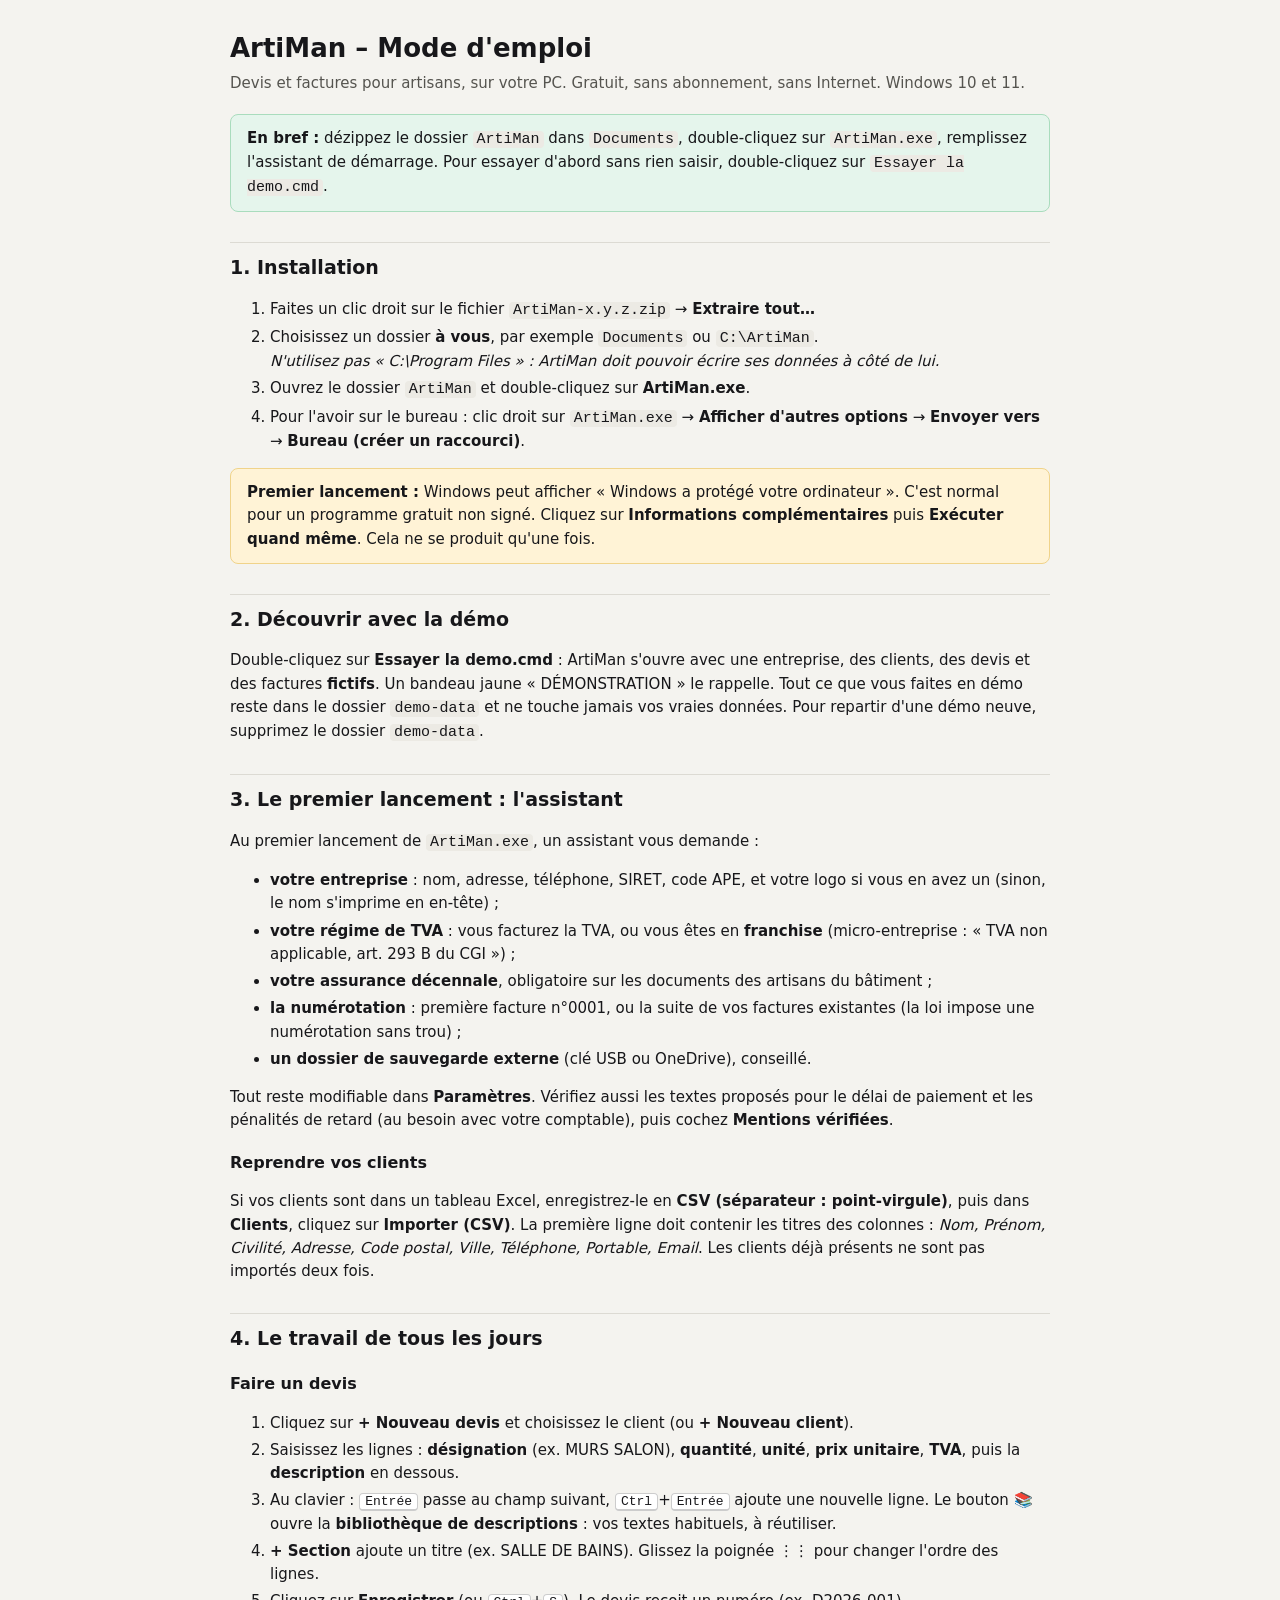
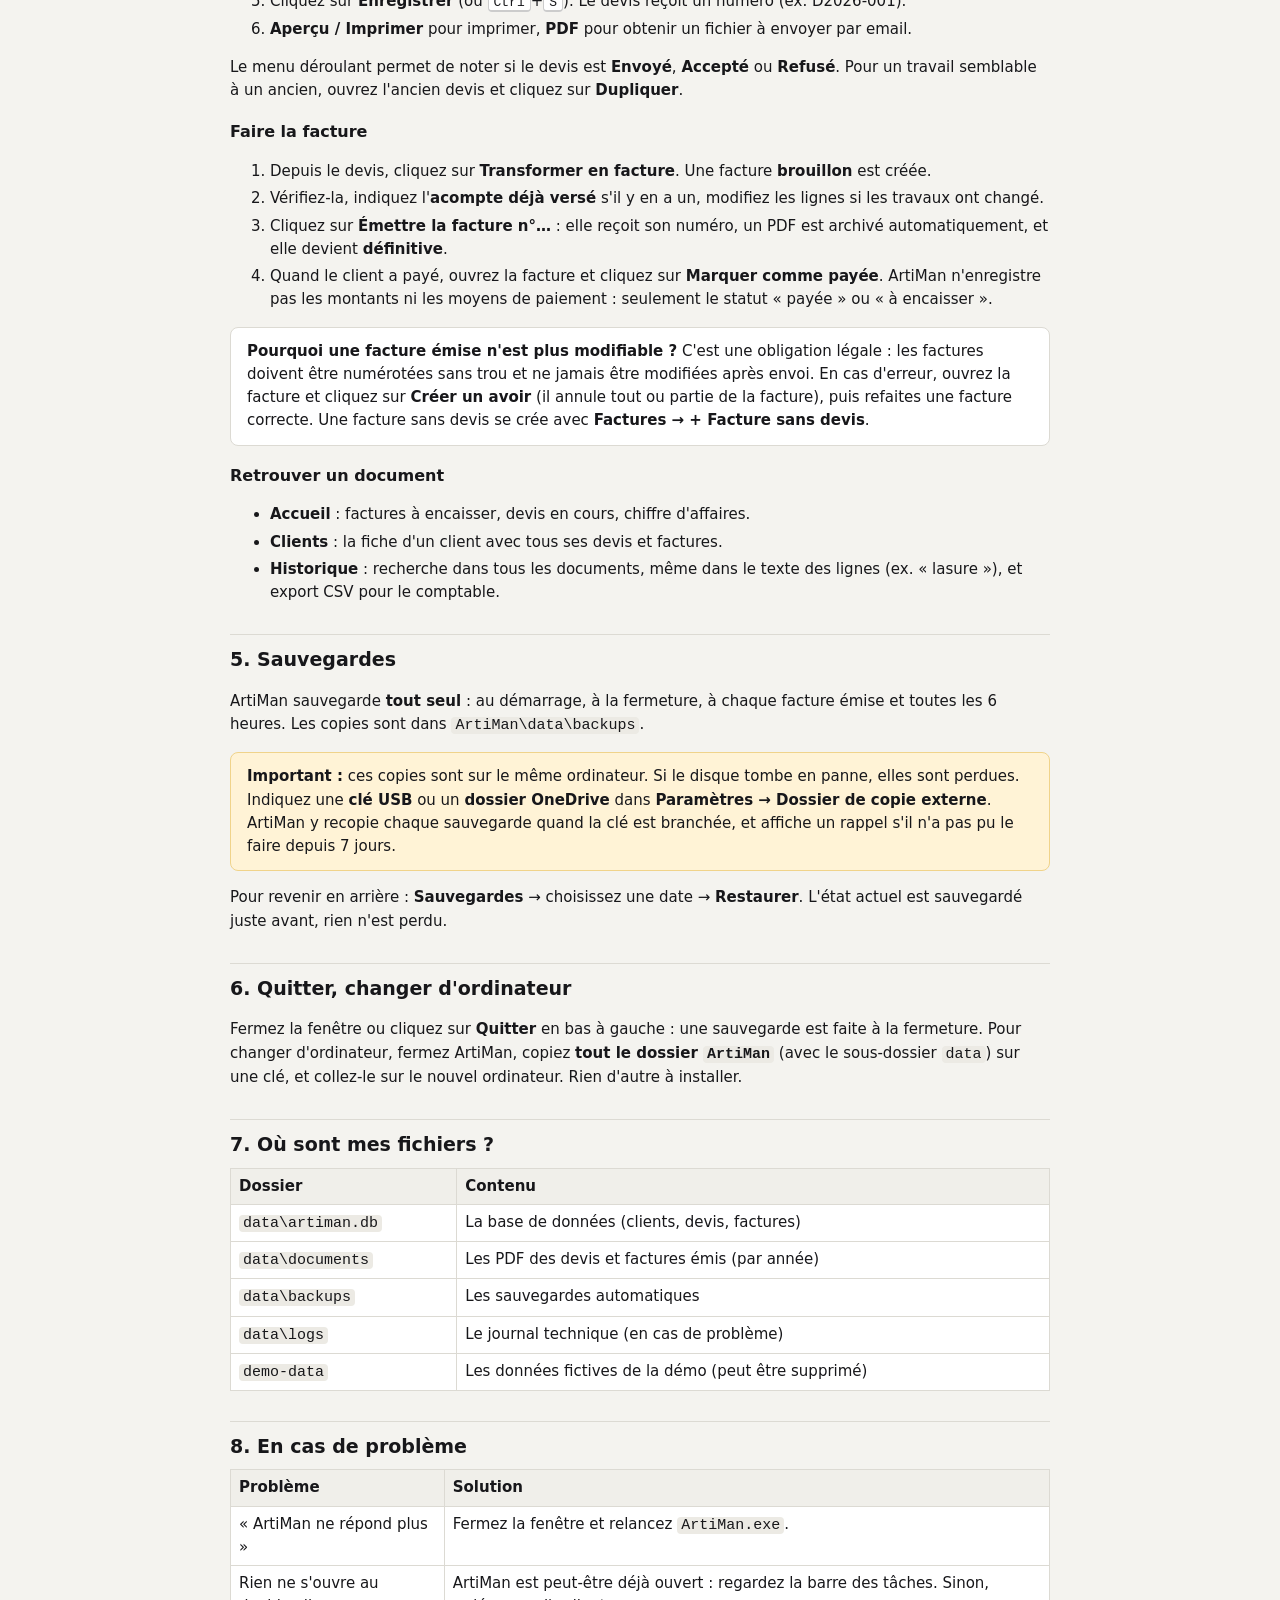
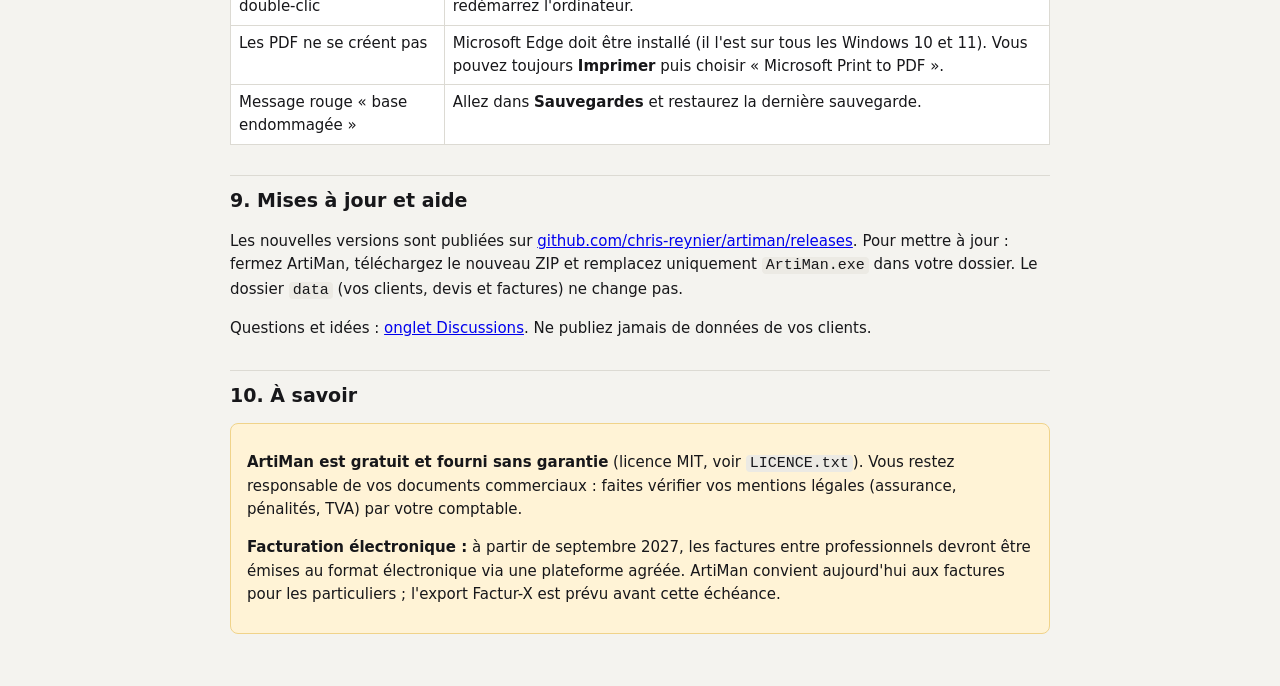
<file: docs/LISEZMOI.html>
<!doctype html>
<html lang="fr">
<head>
<meta charset="utf-8">
<meta name="viewport" content="width=device-width, initial-scale=1">
<title>ArtiMan – Mode d'emploi</title>
<style>
  body { margin: 0; background: #f4f3ef; color: #17171a; font: 15px/1.55 "Segoe UI", system-ui, sans-serif; }
  main { max-width: 820px; margin: 0 auto; padding: 28px 20px 60px; }
  h1 { font-size: 26px; margin: 0 0 4px; }
  h2 { font-size: 19px; margin: 30px 0 8px; padding-top: 10px; border-top: 1px solid #dcdad3; }
  h3 { font-size: 16px; margin: 18px 0 6px; }
  .sub { color: #55544f; margin: 0 0 18px; }
  .box { background: #fff; border: 1px solid #dcdad3; border-radius: 8px; padding: 12px 16px; margin: 12px 0; }
  .warn { background: #fff3d6; border-color: #f0d38a; }
  .ok { background: #e5f5ec; border-color: #a9dcbd; }
  ol li, ul li { margin: 4px 0; }
  kbd { background: #fff; border: 1px solid #ccc; border-bottom-width: 2px; border-radius: 4px; padding: 0 5px; font-size: 13px; }
  code { background: #eceae4; border-radius: 4px; padding: 0 4px; }
  table { border-collapse: collapse; width: 100%; background: #fff; }
  td, th { border: 1px solid #dcdad3; padding: 6px 8px; text-align: left; vertical-align: top; }
  th { background: #f0efea; }
  @media print { body { background: #fff; } .box { break-inside: avoid; } }
</style>
</head>
<body>
<main>
<h1>ArtiMan – Mode d'emploi</h1>
<p class="sub">Devis et factures pour artisans, sur votre PC. Gratuit, sans abonnement, sans Internet. Windows 10 et 11.</p>

<div class="box ok"><b>En bref :</b> dézippez le dossier <code>ArtiMan</code> dans <code>Documents</code>, double-cliquez sur <code>ArtiMan.exe</code>,
remplissez l'assistant de démarrage. Pour essayer d'abord sans rien saisir, double-cliquez sur <code>Essayer la demo.cmd</code>.</div>

<h2>1. Installation</h2>
<ol>
  <li>Faites un clic droit sur le fichier <code>ArtiMan-x.y.z.zip</code> → <b>Extraire tout…</b></li>
  <li>Choisissez un dossier <b>à vous</b>, par exemple <code>Documents</code> ou <code>C:\ArtiMan</code>.
    <br><i>N'utilisez pas « C:\Program Files » : ArtiMan doit pouvoir écrire ses données à côté de lui.</i></li>
  <li>Ouvrez le dossier <code>ArtiMan</code> et double-cliquez sur <b>ArtiMan.exe</b>.</li>
  <li>Pour l'avoir sur le bureau : clic droit sur <code>ArtiMan.exe</code> → <b>Afficher d'autres options</b> → <b>Envoyer vers</b> → <b>Bureau (créer un raccourci)</b>.</li>
</ol>
<div class="box warn"><b>Premier lancement :</b> Windows peut afficher « Windows a protégé votre ordinateur ». C'est normal pour un programme
gratuit non signé. Cliquez sur <b>Informations complémentaires</b> puis <b>Exécuter quand même</b>. Cela ne se produit qu'une fois.</div>

<h2>2. Découvrir avec la démo</h2>
<p>Double-cliquez sur <b>Essayer la demo.cmd</b> : ArtiMan s'ouvre avec une entreprise, des clients, des devis et des factures
<b>fictifs</b>. Un bandeau jaune « DÉMONSTRATION » le rappelle. Tout ce que vous faites en démo reste dans le dossier
<code>demo-data</code> et ne touche jamais vos vraies données. Pour repartir d'une démo neuve, supprimez le dossier <code>demo-data</code>.</p>

<h2>3. Le premier lancement : l'assistant</h2>
<p>Au premier lancement de <code>ArtiMan.exe</code>, un assistant vous demande :</p>
<ul>
  <li><b>votre entreprise</b> : nom, adresse, téléphone, SIRET, code APE, et votre logo si vous en avez un (sinon, le nom s'imprime en en-tête) ;</li>
  <li><b>votre régime de TVA</b> : vous facturez la TVA, ou vous êtes en <b>franchise</b> (micro-entreprise : « TVA non applicable, art. 293 B du CGI ») ;</li>
  <li><b>votre assurance décennale</b>, obligatoire sur les documents des artisans du bâtiment ;</li>
  <li><b>la numérotation</b> : première facture n°0001, ou la suite de vos factures existantes (la loi impose une numérotation sans trou) ;</li>
  <li><b>un dossier de sauvegarde externe</b> (clé USB ou OneDrive), conseillé.</li>
</ul>
<p>Tout reste modifiable dans <b>Paramètres</b>. Vérifiez aussi les textes proposés pour le délai de paiement et les pénalités de retard
(au besoin avec votre comptable), puis cochez <b>Mentions vérifiées</b>.</p>

<h3>Reprendre vos clients</h3>
<p>Si vos clients sont dans un tableau Excel, enregistrez-le en <b>CSV (séparateur : point-virgule)</b>, puis dans <b>Clients</b>,
cliquez sur <b>Importer (CSV)</b>. La première ligne doit contenir les titres des colonnes : <i>Nom, Prénom, Civilité, Adresse, Code postal,
Ville, Téléphone, Portable, Email</i>. Les clients déjà présents ne sont pas importés deux fois.</p>

<h2>4. Le travail de tous les jours</h2>
<h3>Faire un devis</h3>
<ol>
  <li>Cliquez sur <b>+ Nouveau devis</b> et choisissez le client (ou <b>+ Nouveau client</b>).</li>
  <li>Saisissez les lignes : <b>désignation</b> (ex. MURS SALON), <b>quantité</b>, <b>unité</b>, <b>prix unitaire</b>, <b>TVA</b>, puis la <b>description</b> en dessous.</li>
  <li>Au clavier : <kbd>Entrée</kbd> passe au champ suivant, <kbd>Ctrl</kbd>+<kbd>Entrée</kbd> ajoute une nouvelle ligne.
    Le bouton 📚 ouvre la <b>bibliothèque de descriptions</b> : vos textes habituels, à réutiliser.</li>
  <li><b>+ Section</b> ajoute un titre (ex. SALLE DE BAINS). Glissez la poignée ⋮⋮ pour changer l'ordre des lignes.</li>
  <li>Cliquez sur <b>Enregistrer</b> (ou <kbd>Ctrl</kbd>+<kbd>S</kbd>). Le devis reçoit un numéro (ex. D2026-001).</li>
  <li><b>Aperçu / Imprimer</b> pour imprimer, <b>PDF</b> pour obtenir un fichier à envoyer par email.</li>
</ol>
<p>Le menu déroulant permet de noter si le devis est <b>Envoyé</b>, <b>Accepté</b> ou <b>Refusé</b>. Pour un travail semblable à un ancien,
ouvrez l'ancien devis et cliquez sur <b>Dupliquer</b>.</p>

<h3>Faire la facture</h3>
<ol>
  <li>Depuis le devis, cliquez sur <b>Transformer en facture</b>. Une facture <b>brouillon</b> est créée.</li>
  <li>Vérifiez-la, indiquez l'<b>acompte déjà versé</b> s'il y en a un, modifiez les lignes si les travaux ont changé.</li>
  <li>Cliquez sur <b>Émettre la facture n°…</b> : elle reçoit son numéro, un PDF est archivé automatiquement, et elle devient <b>définitive</b>.</li>
  <li>Quand le client a payé, ouvrez la facture et cliquez sur <b>Marquer comme payée</b>. ArtiMan n'enregistre pas les montants ni
    les moyens de paiement : seulement le statut « payée » ou « à encaisser ».</li>
</ol>
<div class="box"><b>Pourquoi une facture émise n'est plus modifiable ?</b> C'est une obligation légale : les factures doivent être numérotées sans trou
et ne jamais être modifiées après envoi. En cas d'erreur, ouvrez la facture et cliquez sur <b>Créer un avoir</b> (il annule tout ou partie de
la facture), puis refaites une facture correcte. Une facture sans devis se crée avec <b>Factures → + Facture sans devis</b>.</div>

<h3>Retrouver un document</h3>
<ul>
  <li><b>Accueil</b> : factures à encaisser, devis en cours, chiffre d'affaires.</li>
  <li><b>Clients</b> : la fiche d'un client avec tous ses devis et factures.</li>
  <li><b>Historique</b> : recherche dans tous les documents, même dans le texte des lignes (ex. « lasure »), et export CSV pour le comptable.</li>
</ul>

<h2>5. Sauvegardes</h2>
<p>ArtiMan sauvegarde <b>tout seul</b> : au démarrage, à la fermeture, à chaque facture émise et toutes les 6 heures. Les copies sont dans
<code>ArtiMan\data\backups</code>.</p>
<div class="box warn"><b>Important :</b> ces copies sont sur le même ordinateur. Si le disque tombe en panne, elles sont perdues.
Indiquez une <b>clé USB</b> ou un <b>dossier OneDrive</b> dans <b>Paramètres → Dossier de copie externe</b>. ArtiMan y recopie chaque sauvegarde
quand la clé est branchée, et affiche un rappel s'il n'a pas pu le faire depuis 7 jours.</div>
<p>Pour revenir en arrière : <b>Sauvegardes</b> → choisissez une date → <b>Restaurer</b>. L'état actuel est sauvegardé juste avant, rien n'est perdu.</p>

<h2>6. Quitter, changer d'ordinateur</h2>
<p>Fermez la fenêtre ou cliquez sur <b>Quitter</b> en bas à gauche : une sauvegarde est faite à la fermeture.
Pour changer d'ordinateur, fermez ArtiMan, copiez <b>tout le dossier <code>ArtiMan</code></b> (avec le sous-dossier <code>data</code>) sur une clé,
et collez-le sur le nouvel ordinateur. Rien d'autre à installer.</p>

<h2>7. Où sont mes fichiers ?</h2>
<table>
  <tr><th>Dossier</th><th>Contenu</th></tr>
  <tr><td><code>data\artiman.db</code></td><td>La base de données (clients, devis, factures)</td></tr>
  <tr><td><code>data\documents</code></td><td>Les PDF des devis et factures émis (par année)</td></tr>
  <tr><td><code>data\backups</code></td><td>Les sauvegardes automatiques</td></tr>
  <tr><td><code>data\logs</code></td><td>Le journal technique (en cas de problème)</td></tr>
  <tr><td><code>demo-data</code></td><td>Les données fictives de la démo (peut être supprimé)</td></tr>
</table>

<h2>8. En cas de problème</h2>
<table>
  <tr><th>Problème</th><th>Solution</th></tr>
  <tr><td>« ArtiMan ne répond plus »</td><td>Fermez la fenêtre et relancez <code>ArtiMan.exe</code>.</td></tr>
  <tr><td>Rien ne s'ouvre au double-clic</td><td>ArtiMan est peut-être déjà ouvert : regardez la barre des tâches. Sinon, redémarrez l'ordinateur.</td></tr>
  <tr><td>Les PDF ne se créent pas</td><td>Microsoft Edge doit être installé (il l'est sur tous les Windows 10 et 11). Vous pouvez toujours <b>Imprimer</b> puis choisir « Microsoft Print to PDF ».</td></tr>
  <tr><td>Message rouge « base endommagée »</td><td>Allez dans <b>Sauvegardes</b> et restaurez la dernière sauvegarde.</td></tr>
</table>

<h2>9. Mises à jour et aide</h2>
<p>Les nouvelles versions sont publiées sur <a href="https://github.com/chris-reynier/artiman/releases">github.com/chris-reynier/artiman/releases</a>.
Pour mettre à jour : fermez ArtiMan, téléchargez le nouveau ZIP et remplacez uniquement <code>ArtiMan.exe</code> dans votre dossier.
Le dossier <code>data</code> (vos clients, devis et factures) ne change pas.</p>
<p>Questions et idées : <a href="https://github.com/chris-reynier/artiman/discussions">onglet Discussions</a>.
Ne publiez jamais de données de vos clients.</p>

<h2>10. À savoir</h2>
<div class="box warn">
  <p><b>ArtiMan est gratuit et fourni sans garantie</b> (licence MIT, voir <code>LICENCE.txt</code>). Vous restez responsable de vos documents
  commerciaux : faites vérifier vos mentions légales (assurance, pénalités, TVA) par votre comptable.</p>
  <p><b>Facturation électronique :</b> à partir de septembre 2027, les factures entre professionnels devront être émises au format électronique
  via une plateforme agréée. ArtiMan convient aujourd'hui aux factures pour les particuliers ; l'export Factur-X est prévu avant cette échéance.</p>
</div>
</main>
</body>
</html>
</file>
